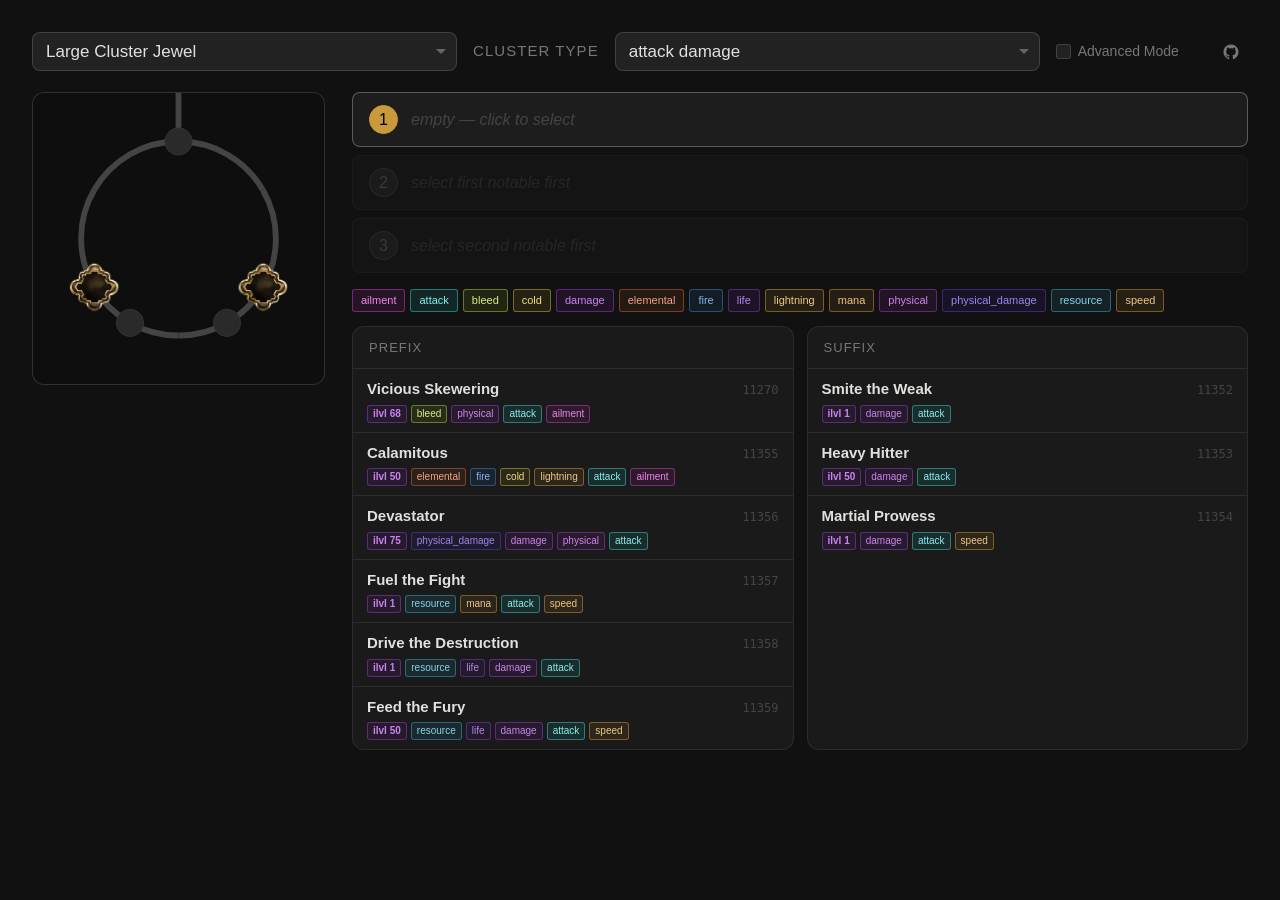
<file: frontend/public/index.html>
<!DOCTYPE html>
<html lang="en">
<head>
    <meta charset="UTF-8">
    <meta name="viewport" content="width=device-width, initial-scale=1.0">
    <title>Cluster Jewel</title>
    <link rel="stylesheet" href="./style.css">
</head>
<body>

<div class="app">

    <header class="top-bar">
        <select id="jewelTypeSelect">
            <option value="large" selected>Large Cluster Jewel</option>
            <option value="medium">Medium Cluster Jewel</option>
            <option value="small">Small Cluster Jewel</option>
        </select>
        <span class="top-label">cluster type</span>
        <select id="clusterSelect"></select>
        <label class="advanced-mode-label">
            <input type="checkbox" id="advancedMode" />
            <span>Advanced Mode</span>
        </label>
        <a class="gh-link" href="https://github.com/hawolt/poe-large-cluster-jewel" target="_blank" rel="noopener" aria-label="GitHub">
            <svg width="18" height="18" viewBox="0 0 24 24" fill="currentColor">
                <path d="M12 2C6.477 2 2 6.484 2 12.017c0 4.425 2.865 8.18 6.839 9.504.5.092.682-.217.682-.483 0-.237-.008-.868-.013-1.703-2.782.605-3.369-1.343-3.369-1.343-.454-1.158-1.11-1.466-1.11-1.466-.908-.62.069-.608.069-.608 1.003.07 1.531 1.032 1.531 1.032.892 1.53 2.341 1.088 2.91.832.092-.647.35-1.088.636-1.338-2.22-.253-4.555-1.113-4.555-4.951 0-1.093.39-1.988 1.029-2.688-.103-.253-.446-1.272.098-2.65 0 0 .84-.27 2.75 1.026A9.564 9.564 0 0112 6.844c.85.004 1.705.115 2.504.337 1.909-1.296 2.747-1.027 2.747-1.027.546 1.379.202 2.398.1 2.651.64.7 1.028 1.595 1.028 2.688 0 3.848-2.339 4.695-4.566 4.943.359.309.678.92.678 1.855 0 1.338-.012 2.419-.012 2.747 0 .268.18.58.688.482A10.019 10.019 0 0022 12.017C22 6.484 17.522 2 12 2z"/>
            </svg>
        </a>
    </header>

    <div class="main">

        <aside class="jewel-aside">
            <svg id="jewel-svg"
                 viewBox="-150 -150 300 300"
                 xmlns="http://www.w3.org/2000/svg"
                 xmlns:xlink="http://www.w3.org/1999/xlink"
                 class="jewel-svg">

                <defs>
                    <filter id="outline-red" x="-10%" y="-10%" width="120%" height="120%" color-interpolation-filters="sRGB">
                        <feMorphology in="SourceAlpha" operator="dilate" radius="2" result="expanded"/>
                        <feFlood flood-color="#ff0000" result="color"/>
                        <feComposite in="color" in2="expanded" operator="in" result="coloredOutline"/>
                        <feComposite in="SourceGraphic" in2="coloredOutline" operator="over"/>
                    </filter>
                    <filter id="outline-green" x="-10%" y="-10%" width="120%" height="120%" color-interpolation-filters="sRGB">
                        <feMorphology in="SourceAlpha" operator="dilate" radius="2" result="expanded"/>
                        <feFlood flood-color="#00ff00" result="color"/>
                        <feComposite in="color" in2="expanded" operator="in" result="coloredOutline"/>
                        <feComposite in="SourceGraphic" in2="coloredOutline" operator="over"/>
                    </filter>
                    <filter id="outline-blue" x="-10%" y="-10%" width="120%" height="120%" color-interpolation-filters="sRGB">
                        <feMorphology in="SourceAlpha" operator="dilate" radius="2" result="expanded"/>
                        <feFlood flood-color="#ffff00" result="color"/>
                        <feComposite in="color" in2="expanded" operator="in" result="coloredOutline"/>
                        <feComposite in="SourceGraphic" in2="coloredOutline" operator="over"/>
                    </filter>
                </defs>

                <!-- dynamic body injected by renderSvgLayout() in main.ts -->
                <g id="jewel-svg-body"></g>

            </svg>
        </aside>

        <div class="right">
            <div class="slot-headers" id="slotHeaders"></div>
            <div class="picker-top-bar">
                <div class="highlight-bar" id="highlightBar"></div>
            </div>
            <div class="picker-panes">
                <div class="picker-card">
                    <input
                            id="prefixSearch"
                            class="pane-header-input"
                            type="text"
                            placeholder="prefix"
                            autocomplete="off"
                            spellcheck="false"
                            oninput="handlePaneSearch('prefix', this.value)"
                    />
                    <div class="notable-list" id="prefixList"></div>
                </div>
                <div class="picker-card">
                    <input
                            id="suffixSearch"
                            class="pane-header-input"
                            type="text"
                            placeholder="suffix"
                            autocomplete="off"
                            spellcheck="false"
                            oninput="handlePaneSearch('suffix', this.value)"
                    />
                    <div class="notable-list" id="suffixList"></div>
                </div>
            </div>
        </div>

    </div>
</div>

<script src="./bundle.js"></script>
</body>
</html>
</file>
<file: frontend/public/style.css>
*, *::before, *::after {
    box-sizing: border-box;
    margin: 0;
    padding: 0;
}

:root {
    --bg:           #111;
    --surface:      #1a1a1a;
    --surface-2:    #222;
    --surface-3:    #2a2a2a;
    --border:       rgba(255,255,255,0.08);
    --border-mid:   rgba(255,255,255,0.14);
    --border-hi:    rgba(255,255,255,0.24);
    --text:         #e2e0dc;
    --text-muted:   #777;
    --text-faint:   #444;
    --accent:       #c89a3c;
    --accent-dim:   rgba(200,154,60,0.15);
    --green:        #3c8c5a;
    --green-bg:     rgba(60,140,90,0.12);
    --green-text:   #5fcf88;
    --red:          #8c3c3c;
    --red-bg:       rgba(140,60,60,0.12);
    --red-text:     #cf6060;
    --radius:       8px;
    --radius-lg:    12px;
    --font:         -apple-system, BlinkMacSystemFont, 'Segoe UI', Roboto, sans-serif;
    --mono:         'SF Mono', 'Fira Code', 'Cascadia Code', monospace;
}

body {
    font-family: var(--font);
    background: var(--bg);
    color: var(--text);
    min-height: 100vh;
    font-size: 17px;
    line-height: 1.5;
}

.app {
    max-width: 1300px;
    margin: 0 auto;
    padding: 2rem;
    display: flex;
    flex-direction: column;
    gap: 21px;
}

/* ── Top bar ── */

.top-bar {
    display: flex;
    align-items: center;
    gap: 16px;
}

.top-label {
    font-size: 15px;
    color: var(--text-muted);
    text-transform: uppercase;
    letter-spacing: 0.07em;
    white-space: nowrap;
}

.top-bar select {
    flex: 1;
    max-width: 425px;
}

/* Advanced mode checkbox label */
.advanced-mode-label {
    display: flex;
    align-items: center;
    gap: 7px;
    font-size: 14px;
    color: var(--text-muted);
    cursor: pointer;
    user-select: none;
    white-space: nowrap;
    flex-shrink: 0;
}

.advanced-mode-label input[type="checkbox"] {
    appearance: none;
    width: 15px;
    height: 15px;
    border: 0.5px solid var(--border-mid);
    border-radius: 3px;
    background: var(--surface-2);
    cursor: pointer;
    position: relative;
    flex-shrink: 0;
    transition: border-color 0.12s, background 0.12s;
}

.advanced-mode-label input[type="checkbox"]:checked {
    background: var(--accent);
    border-color: var(--accent);
}

.advanced-mode-label input[type="checkbox"]:checked::after {
    content: '';
    position: absolute;
    left: 3px;
    top: 1px;
    width: 5px;
    height: 8px;
    border: 1.5px solid #000;
    border-top: none;
    border-left: none;
    transform: rotate(45deg);
}

.advanced-mode-label:hover input[type="checkbox"]:not(:checked) {
    border-color: var(--border-hi);
}

.gh-link {
    margin-left: auto;
    display: flex;
    align-items: center;
    color: var(--text-muted);
    text-decoration: none;
    padding: 8px;
    border-radius: var(--radius);
    transition: color 0.15s, background 0.15s;
    flex-shrink: 0;
}

.gh-link:hover {
    color: var(--text);
    background: var(--surface-2);
}

/* ── Main layout ── */

.main {
    display: grid;
    grid-template-columns: 293px 1fr;
    gap: 27px;
    align-items: start;
}

.right {
    display: flex;
    flex-direction: column;
    gap: 12px;
    min-width: 0;
}

.jewel-svg {
    width: 293px;
    height: 293px;
    background: #0e0e0e;
    border: 0.5px solid var(--border-mid);
    border-radius: var(--radius-lg);
    display: block;
}

select {
    padding: 9px 37px 9px 13px;
    background: var(--surface-2);
    border: 0.5px solid var(--border-mid);
    border-radius: var(--radius);
    color: var(--text);
    font-size: 17px;
    font-family: var(--font);
    appearance: none;
    background-image: url("data:image/svg+xml,%3Csvg xmlns='http://www.w3.org/2000/svg' width='10' height='10' viewBox='0 0 10 10'%3E%3Cpath fill='%23666' d='M5 7L0 2h10z'/%3E%3C/svg%3E");
    background-repeat: no-repeat;
    background-position: right 10px center;
    cursor: pointer;
}

select:focus { outline: none; border-color: var(--border-hi); }

/* ── Slot headers ── */

.slot-headers {
    display: flex;
    flex-direction: column;
    gap: 8px;
}

.slot-card {
    display: flex;
    align-items: center;
    gap: 13px;
    padding: 12px 16px;
    background: var(--surface);
    border: 0.5px solid var(--border);
    border-radius: var(--radius);
    cursor: pointer;
    transition: border-color 0.12s, background 0.12s;
    user-select: none;
    min-width: 0;
    overflow: hidden;
}

.slot-card:hover { border-color: var(--border-mid); }

.slot-card.active {
    border-color: rgba(255,255,255,0.28);
    background: rgba(255,255,255,0.05);
}

.slot-num {
    width: 29px;
    height: 29px;
    border-radius: 50%;
    display: flex;
    align-items: center;
    justify-content: center;
    font-size: 16px;
    font-weight: 500;
    flex-shrink: 0;
    background: var(--surface-3);
    color: var(--text-muted);
    border: 0.5px solid var(--border-mid);
}

.slot-num.active {
    background: var(--accent);
    color: #000;
    border-color: var(--accent);
}

.slot-content {
    display: flex;
    align-items: center;
    gap: 8px;
    flex: 1;
    min-width: 0;
}

.slot-icon {
    width: 37px;
    height: 37px;
    flex-shrink: 0;
    border-radius: 5px;
    background: var(--surface-3);
    display: block;
}

.slot-text { flex: 1; min-width: 0; }

.slot-name {
    font-size: 17px;
    font-weight: 500;
    white-space: nowrap;
    overflow: hidden;
    text-overflow: ellipsis;
}

.slot-meta {
    font-size: 15px;
    color: var(--text-muted);
    display: flex;
    align-items: center;
    gap: 5px;
    min-width: 0;
    overflow: hidden;
}

.slot-meta-text {
    display: block;
    white-space: nowrap;
    overflow: hidden;
    text-overflow: ellipsis;
    flex: 1;
    min-width: 0;
}

.slot-empty {
    font-size: 16px;
    color: var(--text-faint);
    font-style: italic;
}

.slot-clear {
    background: none;
    border: none;
    color: var(--text-faint);
    cursor: pointer;
    font-size: 16px;
    padding: 3px 5px;
    border-radius: 4px;
    flex-shrink: 0;
    line-height: 1;
}

.slot-clear:hover { color: var(--text); background: var(--surface-3); }

/* ── Highlight bar ── */

.picker-top-bar {
    padding: 4px 0 2px;
    min-height: 0;
}

.highlight-bar {
    display: flex;
    flex-wrap: wrap;
    gap: 5px;
    align-items: center;
}

.hl-tag {
    display: inline-flex;
    align-items: center;
    justify-content: center;
    font-size: 11px;
    padding: 2px 8px;
    border-radius: 3px;
    border: 0.5px solid;
    cursor: pointer;
    background: none;
    font-family: var(--font);
    white-space: nowrap;
    transition: opacity 0.12s, transform 0.1s;
    user-select: none;
    line-height: 1.5;
}

.hl-tag:hover { opacity: 0.8; transform: translateY(-1px); }

.hl-tag--active {
    box-shadow: 0 0 0 1.5px currentColor;
    font-weight: 600;
}

/* ── Picker panes ── */

.picker-panes {
    display: grid;
    grid-template-columns: 1fr 1fr;
    gap: 13px;
}

.picker-card {
    background: var(--surface);
    border: 0.5px solid var(--border);
    border-radius: var(--radius-lg);
    overflow: hidden;
}

/* ── Pane header — shared visual style for both div and input ── */

.pane-header,
.pane-header-input {
    display: block;
    width: 100%;
    padding: 11px 16px;
    font-size: 13px;
    font-family: var(--font);
    text-transform: uppercase;
    letter-spacing: 0.08em;
    color: var(--text-muted);
    border-bottom: 0.5px solid var(--border);
    line-height: 1.5;
    /* reset all input chrome */
    background: transparent;
    border-top: none;
    border-left: none;
    border-right: none;
    border-radius: 0;
    outline: none;
    box-shadow: none;
    -webkit-appearance: none;
    appearance: none;
    cursor: text;
}

/* When the input has content, brighten slightly to hint it's active */
.pane-header-input:not(:placeholder-shown) {
    color: var(--text);
}

/* Subtle focus indicator — just a slightly brighter bottom border */
.pane-header-input:focus {
    border-bottom-color: var(--border-mid);
    color: var(--text);
}

/* Placeholder looks identical to the original static label */
.pane-header-input::placeholder {
    color: var(--text-muted);
    text-transform: uppercase;
    letter-spacing: 0.08em;
    opacity: 1;
}

/* ── Notable items ── */

.notable-list {
    display: flex;
    flex-direction: column;
}

.notable-item {
    display: flex;
    align-items: flex-start;
    padding: 9px 14px;
    border-bottom: 0.5px solid var(--border);
    transition: background 0.1s, opacity 0.15s;
}

.notable-item:last-child { border-bottom: none; }

.notable-item.clickable { cursor: pointer; }
.notable-item.clickable:hover { background: var(--surface-2); }

.notable-item.in-window { background: var(--green-bg); }
.notable-item.in-window:hover { background: rgba(60,140,90,0.2); }

.notable-item.is-selected {
    background: rgba(255,255,255,0.06);
    border-left: 2px solid rgba(255,255,255,0.25);
}

.notable-item.is-selected.is-undesired {
    border-left: 2px solid rgba(140,60,180,0.6);
}

.notable-item.is-used    { opacity: 0.4; }
.notable-item.is-blocked { opacity: 0.35; }
.notable-item.tag-dimmed { opacity: 0.2; }

/* ── Notable body ── */

.ni-main {
    display: flex;
    flex-direction: column;
    flex: 1;
    min-width: 0;
    gap: 4px;
}

.ni-top-row {
    display: flex;
    align-items: baseline;
    gap: 8px;
    min-width: 0;
}

.ni-name {
    font-size: 15px;
    font-weight: 600;
    white-space: nowrap;
    overflow: hidden;
    text-overflow: ellipsis;
    flex: 1;
    min-width: 0;
}

.ni-right {
    display: flex;
    align-items: center;
    gap: 5px;
    flex-shrink: 0;
    margin-left: auto;
}

.ni-id {
    font-size: 12px;
    font-family: var(--mono);
    color: var(--text-faint);
    min-width: 44px;
    text-align: right;
}


/* Advanced-mode cluster type row — between name and tags */
.ni-cluster-row {
    font-size: 11px;
    font-family: var(--mono);
    color: var(--text-faint);
    white-space: nowrap;
    overflow: hidden;
    text-overflow: ellipsis;
    line-height: 1.3;
}

.ni-bottom-row {
    display: flex;
    flex-wrap: wrap;
    gap: 4px;
    align-items: center;
}

/* ── Notable inline tags ── */

.ni-tag {
    display: inline-flex;
    align-items: center;
    justify-content: center;
    text-align: center;
    font-size: 10px;
    padding: 1px 5px;
    border-radius: 3px;
    border: 0.5px solid;
    white-space: nowrap;
    font-family: var(--font);
    flex-shrink: 0;
    line-height: 1.4;
}

.ni-tag--ilvl { font-weight: 600; }

/* ── Status tags ── */

.undesired-tag {
    font-size: 11px;
    padding: 1px 6px;
    border-radius: 3px;
    background: rgba(140,60,180,0.12);
    color: #c07af0;
    border: 0.5px solid rgba(140,60,180,0.3);
    white-space: nowrap;
}

.notable-item.is-undesired { opacity: 0.7; }

.variant-tag {
    font-size: 11px;
    padding: 1px 6px;
    border-radius: 3px;
    background: rgba(60,100,180,0.12);
    color: #7aacf0;
    border: 0.5px solid rgba(100,140,220,0.3);
    white-space: nowrap;
}

.desired-tag {
    font-size: 11px;
    padding: 1px 6px;
    border-radius: 3px;
    background: var(--green-bg);
    color: var(--green-text);
    border: 0.5px solid var(--green);
    white-space: nowrap;
}

.blocked-tag {
    font-size: 11px;
    padding: 1px 6px;
    border-radius: 3px;
    background: var(--red-bg);
    color: var(--red-text);
    white-space: nowrap;
}

.used-tag {
    font-size: 11px;
    padding: 1px 6px;
    border-radius: 3px;
    background: var(--surface-3);
    color: var(--text-muted);
    white-space: nowrap;
}

/* ── Slot icon wrap ── */

.slot-icon-wrap {
    position: relative;
    width: 37px;
    height: 37px;
    flex-shrink: 0;
    align-self: center;
}

.pos-dot {
    position: absolute;
    bottom: -2px;
    right: -2px;
    width: 11px;
    height: 11px;
    border-radius: 50%;
    border: 1.5px solid var(--surface);
}

/* ── Locked / fractured / imprinted ── */

.slot-card.locked {
    opacity: 0.4;
    cursor: not-allowed;
    pointer-events: none;
}

.slot-locked {
    font-size: 16px;
    color: var(--text-faint);
    font-style: italic;
}

.slot-card.fractured {
    border-color: #b8965a;
    background: rgba(184,150,90,0.08);
}

.slot-card.fractured.active {
    border-color: #c8a86a;
    background: rgba(184,150,90,0.14);
}

.fractured-tag {
    display: inline-block;
    flex-shrink: 0;
    font-size: 9px;
    padding: 1px 5px;
    border-radius: 3px;
    background: rgba(184,150,90,0.18);
    color: #c8a86a;
    border: 0.5px solid rgba(184,150,90,0.4);
    text-transform: uppercase;
    letter-spacing: 0.05em;
}

.slot-card.imprinted {
    border-color: #5ab8b0;
    background: rgba(90,184,176,0.08);
}

.slot-card.imprinted.active {
    border-color: #6ac8c0;
    background: rgba(90,184,176,0.14);
}

.imprint-tag {
    display: inline-block;
    flex-shrink: 0;
    font-size: 9px;
    padding: 1px 5px;
    border-radius: 3px;
    background: rgba(90,184,176,0.18);
    color: #6ac8c0;
    border: 0.5px solid rgba(90,184,176,0.4);
    text-transform: uppercase;
    letter-spacing: 0.05em;
}

/* ── Tooltip ── */

.ni-tooltip {
    display: none;
    position: absolute;
    z-index: 9999;
    background: #0d0d0d;
    border: 0.5px solid rgba(200,154,60,0.5);
    border-radius: var(--radius);
    padding: 10px 14px;
    min-width: 180px;
    max-width: 320px;
    box-shadow: 0 8px 24px rgba(0,0,0,0.7);
    pointer-events: none;
}

.ni-tooltip-line {
    font-family: var(--font);
    font-size: 13px;
    color: #c8b99a;
    line-height: 1.55;
    text-align: center;
}

.ni-tooltip-line + .ni-tooltip-line {
    margin-top: 3px;
}

select:disabled {
    opacity: 0.45;
    cursor: not-allowed;
}

/* ── Responsive ── */

@media (max-width: 820px) {
    .advanced-mode-label span { display: none; }
}

@media (max-width: 620px) {
    .app {
        padding: 1rem;
        gap: 12px;
    }

    .top-bar {
        flex-direction: column;
        align-items: stretch;
    }

    .top-bar select {
        max-width: none;
        flex: 1;
        min-width: 0;
    }

    .top-label { display: none; }

    .main {
        grid-template-columns: 1fr;
        gap: 12px;
    }

    .jewel-aside {
        display: flex;
        justify-content: center;
    }

    .jewel-svg {
        width: 100%;
        height: auto;
        aspect-ratio: 1;
    }

    .notable-list {
        max-height: none;
        overflow-y: visible;
    }

    .picker-panes {
        grid-template-columns: 1fr;
        gap: 8px;
    }

    .ni-right { flex-wrap: wrap; }
    .ni-id { display: none; }
    .blocked-tag { display: none; }
    .desired-tag { display: none; }
}
</file>
